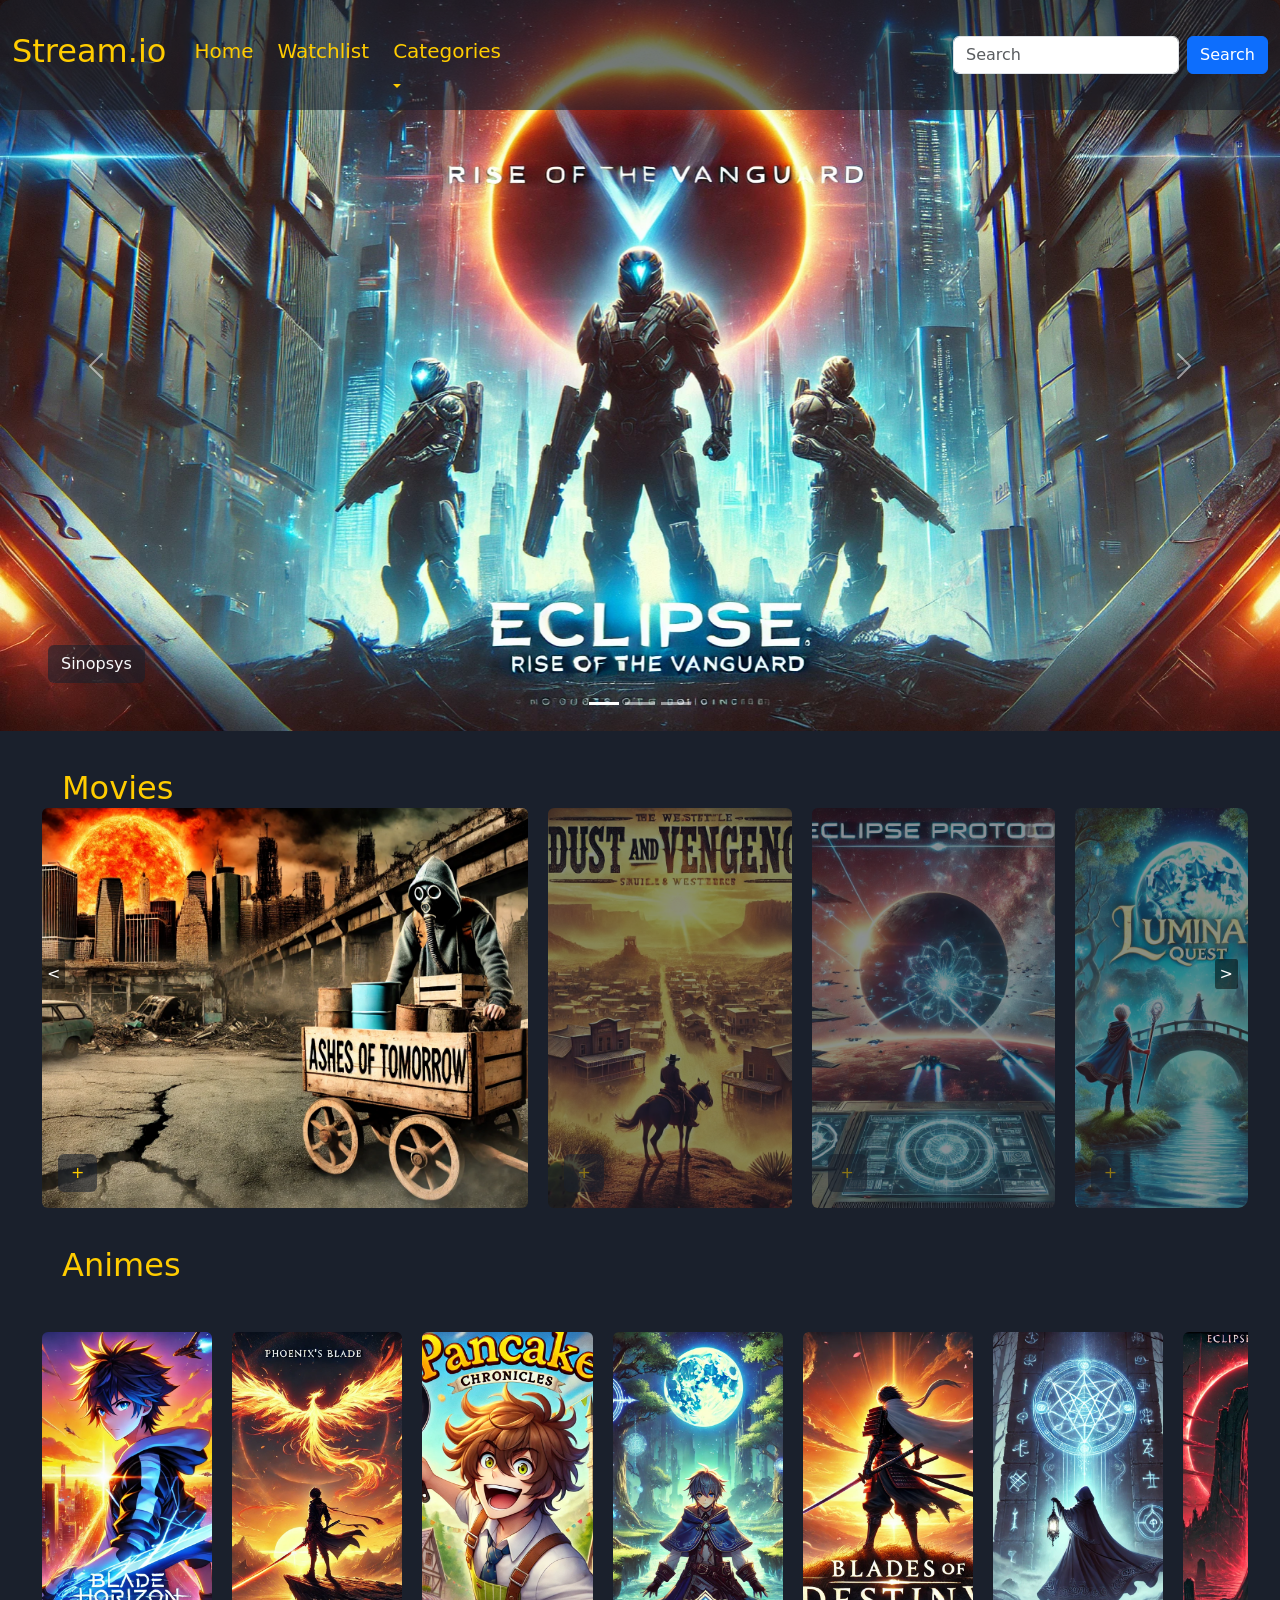
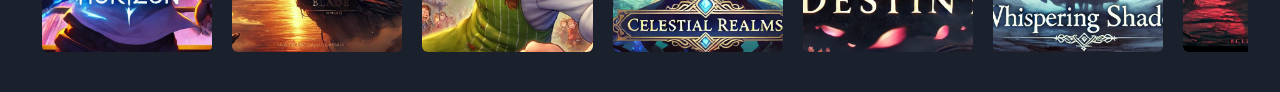
<file: index.html>
<!DOCTYPE html>
<html lang="en">
	<head>
		<meta charset="UTF-8" />
		<meta name="viewport" content="width=device-width, initial-scale=1.0" />
		<title>Stream.io</title>
		<link rel="stylesheet" href="style.css" />
		<link
			href="https://cdn.jsdelivr.net/npm/bootstrap@5.3.3/dist/css/bootstrap.min.css"
			rel="stylesheet"
			integrity="sha384-QWTKZyjpPEjISv5WaRU9OFeRpok6YctnYmDr5pNlyT2bRjXh0JMhjY6hW+ALEwIH"
			crossorigin="anonymous"
		/>
		<script src="script.js" defer></script>
	</head>
	<body
		style="
			display: flex;
			flex-direction: column;
			align-items: center;
			background-color: rgba(26, 32, 44, 1);
		"
	>
		<div
			style="width: 100%"
			class="position-relative d-flex justify-content-center align-items-center my-0"
		>
			<nav
				style="
					height: 15%;
					display: flex;
					align-items: center;
					justify-content: center;
				"
				class="navbar position-absolute align-self-center navbar-expand-lg custom-color-midnightblue-bg"
			>
				<div class="container-fluid position-relative">
					<a class="navbar-brand custom-color-richyellow-text" href="#"
						><h2 class="font-weight-bold">Stream.io</h2></a
					>
					<button
						class="navbar-toggler position-absolute custom-color-blue-bg top-0 end-0"
						type="button"
						data-bs-toggle="collapse"
						data-bs-target="#navbarSupportedContent"
						aria-controls="navbarSupportedContent"
						aria-expanded="false"
						aria-label="Toggle navigation"
					>
						<span class="navbar-toggler-icon"></span>
					</button>
					<div
						class="collapse navbar-collapse align-middle custom-bg custom-color-slategray-bg"
						id="navbarSupportedContent"
					>
						<ul class="navbar-nav me-auto mb-2 mb-lg-0">
							<li class="nav-item">
								<a
									class="nav-link active custom-color-blue-text"
									aria-current="page"
									href="#"
									><h5
										class="mt-4 p-1 font-weight-bold custom-color-richyellow-text"
									>
										Home
									</h5>
								</a>
							</li>
							<li class="nav-item">
								<a
									class="nav-link custom-color-blue-text font-weight-bold"
									href="#"
									><h5
										class="mt-4 p-1 font-weight-bold custom-color-richyellow-text"
									>
										Watchlist
									</h5></a
								>
							</li>
							<li class="nav-item dropdown">
								<a
									class="nav-link dropdown-toggle custom-color-blue-text font-weight-bold custom-color-richyellow-text"
									href="#"
									role="button"
									data-bs-toggle="dropdown"
									aria-expanded="false"
									><h5
										class="mt-4 p-1 font-weight-bold custom-color-richyellow-text"
									>
										Categories
									</h5>
								</a>
								<ul class="dropdown-menu">
									<div class="container">
										<div class="row">
											<!-- Column 1 -->
											<div class="col">
												<li>
													<a
														class="dropdown-item custom-color-blue-text"
														href="#"
														>Action & Adventure</a
													>
												</li>
												<li>
													<a
														class="dropdown-item custom-color-blue-text"
														href="#"
														>Comedy</a
													>
												</li>
												<li>
													<a
														class="dropdown-item custom-color-blue-text"
														href="#"
														>Anime</a
													>
												</li>
											</div>

											<!-- Column 2 -->
											<div class="col">
												<li>
													<a
														class="dropdown-item custom-color-blue-text"
														href="#"
														>Documentary</a
													>
												</li>
												<li>
													<a
														class="dropdown-item custom-color-blue-text"
														href="#"
														>Drama</a
													>
												</li>
												<li>
													<a
														class="dropdown-item custom-color-blue-text"
														href="#"
														>Fantasy</a
													>
												</li>
											</div>

											<!-- Column 3 -->
											<div class="col">
												<li>
													<a
														class="dropdown-item custom-color-blue-text"
														href="#"
														>Thriller</a
													>
												</li>
												<li>
													<a
														class="dropdown-item custom-color-blue-text"
														href="#"
														>Romance</a
													>
												</li>
												<li>
													<a
														class="dropdown-item custom-color-blue-text"
														href="#"
														>Science Fiction</a
													>
												</li>
											</div>
										</div>
									</div>
								</ul>
							</li>
						</ul>
						<form class="d-flex" role="search">
							<input
								class="form-control me-2"
								type="search"
								placeholder="Search"
								aria-label="Search"
							/>
							<button class="btn btn-primary" type="submit">Search</button>
						</form>
					</div>
				</div>
			</nav>
			<div id="carouselExampleIndicators" class="carousel slide w-100 h-100">
				<div class="carousel-indicators">
					<button
						type="button"
						data-bs-target="#carouselExampleIndicators"
						data-bs-slide-to="0"
						class="active"
						aria-current="true"
						aria-label="Slide 1"
					></button>
					<button
						type="button"
						data-bs-target="#carouselExampleIndicators"
						data-bs-slide-to="1"
						aria-label="Slide 2"
					></button>
					<button
						type="button"
						data-bs-target="#carouselExampleIndicators"
						data-bs-slide-to="2"
						aria-label="Slide 3"
					></button>
				</div>
				<div class="carousel-inner">
					<div class="carousel-item active">
						<button
							type="button"
							class="btn sm-w-25 sm-h-25 custom-color-midnightblue-bg text-light position-absolute bottom-0 mb-5 mx-5 z-3 h1"
							tabindex="10"
							data-bs-toggle="modal"
							data-bs-target="#exampleModal1"
						>
							Sinopsys
						</button>
						<div
							class="modal fade"
							id="exampleModal1"
							tabindex="-1"
							aria-labelledby="exampleModalLabel"
							aria-hidden="true"
						>
							<div class="modal-dialog custom-color-midnightblue-bg">
								<div
									class="modal-content custom-color-midnightblue-bg text-light"
								>
									<div class="modal-header">
										<h1 class="modal-title h1" id="exampleModalLabel">
											Eclipse: Rise of the Vanguard
										</h1>
										<button
											type="button"
											class="btn-close bg-light"
											data-bs-dismiss="modal"
											aria-label="Close"
										></button>
									</div>
									<div class="modal-body">
										In the distant future, humanity's last great city, Aurora
										Prime, stands as a beacon of hope on a fractured Earth. But
										peace shatters when an ancient alien race awakens, led by
										colossal biomechanical warlords. As cities fall and skies
										burn, the Vanguard, an elite team of operatives with
										cutting-edge technology and cybernetic enhancements, steps
										up to defend humanity. Armed with advanced weaponry and
										aided by mysterious alien allies, the Vanguard must uncover
										the secret of the alien invaders and activate the ancient
										planetary defense system known as Eclipse. With time running
										out, the team faces impossible odds, epic battles, and a
										fight for the very survival of Earth.
									</div>
									<div class="modal-footer">
										<button type="button" class="btn btn-primary">Go to</button>
									</div>
								</div>
							</div>
						</div>
						<img
							src="./images/eclipse.webp"
							class="d-block w-100 h-100"
							alt="..."
						/>
					</div>
					<div class="carousel-item">
						<button
							type="button"
							class="btn sm-w-25 sm-h-25 custom-color-midnightblue-bg text-light position-absolute bottom-0 mb-5 mx-5 z-3 h1"
							tabindex="10"
							data-bs-toggle="modal"
							data-bs-target="#exampleModal2"
						>
							Sinopsys
						</button>
						<div
							class="modal fade"
							id="exampleModal2"
							tabindex="-1"
							aria-labelledby="exampleModalLabel"
							aria-hidden="true"
						>
							<div class="modal-dialog custom-color-midnightblue-bg">
								<div
									class="modal-content custom-color-midnightblue-bg text-light"
								>
									<div class="modal-header">
										<h1 class="modal-title h1" id="exampleModalLabel">
											Galactics
										</h1>
										<button
											type="button"
											class="btn-close bg-light"
											data-bs-dismiss="modal"
											aria-label="Close"
										></button>
									</div>
									<div class="modal-body">
										In a universe on the brink of collapse, an unlikely crew of
										diverse and heroic adventurers bands together to save their
										galaxy. Featuring a fearless leader, a tech-savvy alien, a
										cunning sharpshooter, and a reprogrammed battle droid, the
										team ventures into uncharted worlds teeming with danger,
										wonder, and humor.
									</div>
									<div class="modal-footer">
										<button type="button" class="btn btn-primary">Go to</button>
									</div>
								</div>
							</div>
						</div>
						<img
							src="./images/galactics.webp"
							class="d-block w-100 h-100"
							alt="..."
						/>
					</div>
					<div class="carousel-item">
						<button
							type="button"
							class="btn sm-w-25 sm-h-25 custom-color-midnightblue-bg text-light position-absolute bottom-0 mb-5 mx-5 z-3 h1"
							tabindex="10"
							data-bs-toggle="modal"
							data-bs-target="#exampleModal3"
						>
							Sinopsys
						</button>
						<div
							class="modal fade"
							id="exampleModal3"
							tabindex="-1"
							aria-labelledby="exampleModalLabel"
							aria-hidden="true"
						>
							<div class="modal-dialog custom-color-midnightblue-bg">
								<div
									class="modal-content custom-color-midnightblue-bg text-light"
								>
									<div class="modal-header">
										<h1 class="modal-title h1" id="exampleModalLabel">
											Dimensions Unleashed
										</h1>
										<button
											type="button"
											class="btn-close bg-light"
											data-bs-dismiss="modal"
											aria-label="Close"
										></button>
									</div>
									<div class="modal-body">
										When a quirky yet brilliant scientist, Professor Quirk,
										accidentally activates his prototype "Dimension Shifter," he
										drags his unsuspecting intern, Milo, into a wild journey
										across bizarre and chaotic universes. From battling sentient
										UFOs to befriending alien outcasts, the duo must navigate
										strange new worlds to repair the device and find their way
										home. With each dimension more unpredictable than the last,
										their bond is tested as they uncover a looming threat that
										could collapse all realities. Can Professor Quirk's
										eccentric inventions and Milo's unexpected resourcefulness
										save the multiverse in time?
									</div>
									<div class="modal-footer">
										<button type="button" class="btn btn-primary">Go to</button>
									</div>
								</div>
							</div>
						</div>
						<img
							src="./images/dimensions-unleashed.webp"
							class="d-block w-100 h-100"
							alt="..."
						/>
					</div>
				</div>
				<button
					class="carousel-control-prev"
					type="button"
					data-bs-target="#carouselExampleIndicators"
					data-bs-slide="prev"
				>
					<span class="carousel-control-prev-icon" aria-hidden="true"></span>
					<span class="visually-hidden">Previous</span>
				</button>
				<button
					class="carousel-control-next"
					type="button"
					data-bs-target="#carouselExampleIndicators"
					data-bs-slide="next"
				>
					<span class="carousel-control-next-icon" aria-hidden="true"></span>
					<span class="visually-hidden">Next</span>
				</button>
			</div>
		</div>
		<div id="main-car-container" class="m-2 p-0">
			<h2 class="custom-color-richyellow-text">Movies</h2>
			<div id="carrousel2">
				<div class="carrousel-item2 position-relative" id="item1">
					<button
						class="btn custom-color-midnightblue-bg custom-color-richyellow-text position-absolute bottom-0 mb-3 mx-3"
					>
						+
					</button>
					<div
						class="carrousel-content text-light position-absolute bottom-0"
					></div>
				</div>
				<div class="carrousel-item2 position-relative" id="item2">
					<button
						class="btn custom-color-midnightblue-bg custom-color-richyellow-text position-absolute bottom-0 mb-3 mx-3"
					>
						+
					</button>
					<div
						class="carrousel-content text-light position-absolute bottom-0"
					></div>
				</div>
				<div class="carrousel-item2 position-relative" id="item3">
					<button
						class="btn custom-color-midnightblue-bg custom-color-richyellow-text position-absolute bottom-0 mb-3 mx-3"
					>
						+
					</button>
					<div
						class="carrousel-content text-light position-absolute bottom-0"
					></div>
				</div>
				<div class="carrousel-item2 position-relative" id="item4">
					<button
						class="btn custom-color-midnightblue-bg custom-color-richyellow-text position-absolute bottom-0 mb-3 mx-3"
					>
						+
					</button>
					<div
						class="carrousel-content text-light position-absolute bottom-0"
					></div>
				</div>
				<div class="carrousel-item2 position-relative" id="item5">
					<button
						class="btn custom-color-midnightblue-bg custom-color-richyellow-text position-absolute bottom-0 mb-3 mx-3"
					>
						+
					</button>
					<div
						class="carrousel-content text-light position-absolute bottom-0"
					></div>
				</div>
				<div class="carrousel-item2 position-relative" id="item6">
					<button
						class="btn custom-color-midnightblue-bg custom-color-richyellow-text position-absolute bottom-0 mb-3 mx-3"
					>
						+
					</button>
					<div
						class="carrousel-content text-light position-absolute bottom-0"
					></div>
				</div>
				<div class="carrousel-item2 position-relative" id="item7">
					<button
						class="btn custom-color-midnightblue-bg custom-color-richyellow-text position-absolute bottom-0 mb-3 mx-3"
					>
						+
					</button>
					<div
						class="carrousel-content text-light position-absolute bottom-0"
					></div>
				</div>
				<div class="carrousel-item2 position-relative" id="item8">
					<button
						class="btn custom-color-midnightblue-bg custom-color-richyellow-text position-absolute bottom-0 mb-3 mx-3"
					>
						+
					</button>
					<div
						class="carrousel-content text-light position-absolute bottom-0 position-relative"
					></div>
				</div>
			</div>
			<button onclick="changeActivePrev()" id="prev"><</button>
			<button onclick="changeActiveNext()" id="next">></button>
		</div>
		<div id="animes-container" class="m-0 mx-2 p-0">
			<h2 class="mb-2 custom-color-richyellow-text">Animes</h2>
			<div id="carousel3">
				<div class="carousel-item3 position-relative" id="item9">
					<div class="hidden-div">
						<p class="anime-description">
							Follow Kyro, a rebellious teen gifted with a mythical blade that
							holds the power to alter fate. He must uncover the secrets behind
							the blade and its connection to his missing family.
						</p>
						<button
							class="btn custom-color-midnightblue-bg custom-color-richyellow-text position-absolute bottom-0 mb-2 mx-2"
						>
							+
						</button>
					</div>
				</div>
				<div class="carousel-item3 position-relative" id="item10">
					<div class="hidden-div">
						<p class="anime-description">
							In a world where ancient spirits forge legendary weapons, the last
							warrior of the Ember Clan wields the mythical Phoenix's Blade, a
							fiery katana said to contain the soul of a celestial phoenix.
						</p>
						<button
							class="btn custom-color-midnightblue-bg custom-color-richyellow-text position-absolute bottom-0 mb-2 mx-2"
						>
							+
						</button>
					</div>
				</div>
				<div class="carousel-item3 position-relative" id="item11">
					<div class="hidden-div">
						<p class="anime-description">
							In the quirky town of Fluffington, aspiring chef Hiro has one
							dream: create the ultimate pancake and earn the title of "Pancake
							King". Hiro will embarks on hilarious culinary adventures,
							battling rogue ingredients and facing rival chefs with eccentric
							styles.
						</p>
						<button
							class="btn custom-color-midnightblue-bg custom-color-richyellow-text position-absolute bottom-0 mb-2 mx-2"
						>
							+
						</button>
					</div>
				</div>
				<div class="carousel-item3 position-relative" id="item12">
					<div class="hidden-div">
						<p class="anime-description">
							In the boundless skies of the Celestial Realms, Lyra discovers a
							magical staff with an ancient power capable of shaping the islands
							she calls home. As shadows of a forgotten enemy rise, Lyra's
							journey becomes a race against time to save her world from
							unraveling into chaos.
						</p>
						<button
							class="btn custom-color-midnightblue-bg custom-color-richyellow-text position-absolute bottom-0 mb-2 mx-2"
						>
							+
						</button>
					</div>
				</div>
				<div class="carousel-item3 position-relative" id="item13">
					<div class="hidden-div">
						<p class="anime-description">
							In a land torn by war, Akira wields the mystical Blades of
							Destiny, said to hold the power to reshape fate. Akira must face
							impossible odds to defend his homeland and uncover the truth
							behind an ancient power, where courage, sacrifice, and destiny
							collide in this epic tale.
						</p>
						<button
							class="btn custom-color-midnightblue-bg custom-color-richyellow-text position-absolute bottom-0 mb-2 mx-2"
						>
							+
						</button>
					</div>
				</div>
				<div class="carousel-item3 position-relative" id="item14">
					<div class="hidden-div">
						<p class="anime-description">
							When the sun sets on the cursed forest of Ashenwood, the whispers
							of forgotten souls call to those brave enough to listen. Ashura is
							drawn into the fog-covered woods, where glowing runes and ancient
							secrets guard a path to unimaginable power—or doom.
						</p>
						<button
							class="btn custom-color-midnightblue-bg custom-color-richyellow-text position-absolute bottom-0 mb-2 mx-2"
						>
							+
						</button>
					</div>
				</div>
				<div class="carousel-item3 position-relative" id="item15">
					<div class="hidden-div">
						<p class="anime-description">
							In the remnants of a dying world, an ancient gateway looms, its
							crimson glow piercing the blood-red sky. A lone wanderer stands
							before it, burdened with the fate of all that remains. This is a
							tale of sacrifice, despair, and the unrelenting pull of the abyss.
						</p>
						<button
							class="btn custom-color-midnightblue-bg custom-color-richyellow-text position-absolute bottom-0 mb-2 mx-2"
						>
							+
						</button>
					</div>
				</div>
				<div class="carousel-item3 position-relative" id="item16">
					<div class="hidden-div">
						<p class="anime-description">
							When you need a hero, you get… Captain Chaos! In this
							laugh-out-loud anime, a well-meaning but clumsy superhero battles
							everyday mishaps instead of supervillains. Packed with absurd
							situations and a cast of quirky sidekicks, this tale will leave
							you in stitches.
						</p>
						<button
							class="btn custom-color-midnightblue-bg custom-color-richyellow-text position-absolute bottom-0 mb-2 mx-2"
						>
							+
						</button>
					</div>
				</div>
			</div>
		</div>
		<script
			src="https://cdn.jsdelivr.net/npm/bootstrap@5.3.3/dist/js/bootstrap.bundle.min.js"
			integrity="sha384-YvpcrYf0tY3lHB60NNkmXc5s9fDVZLESaAA55NDzOxhy9GkcIdslK1eN7N6jIeHz"
			crossorigin="anonymous"
		></script>
	</body>
</html>
</file>
<file: style.css>
@media (width >= 992px) {
	.custom-bg {
		background-color: rgba(26, 32, 44, 0) !important;
	}
}

.custom-color-midnightblue-bg {
	background-color: rgba(26, 32, 44, 0.6) !important;
	border-radius: 10px;
}
.custom-color-blue-bg {
	background-color: #3b82f6 !important;
}
.custom-color-blue-text {
	color: #3b82f6 !important;
}
.custom-color-orange-text {
	color: #ff6b3b !important;
}
.custom-color-slategray-text {
	color: #718096 !important;
}
.custom-color-richyellow-text {
	color: #ffcc00 !important;
}
.custom-color-slategray-bg {
	background-color: rgba(71, 80, 96, 0.8);
	border-radius: 10px;
}

.navbar {
	top: 0;
	left: 0;
	width: 100%;
	z-index: 10;
	background: rgba(0, 0, 0, 0);
	color: white;
}

#main-container {
	height: 800px !important;
}

#main-car-container,
#animes-container {
	position: relative;
	width: 95%;
}
#main-car-container h2,
#animes-container h2 {
	margin-left: 30px;
	margin-top: 30px;
	margin-bottom: 0px;
}
#carrousel2,
#carousel3 {
	position: relative;
	display: flex;
	overflow-x: scroll;
	justify-content: flex-start;
	align-items: center;
	margin: 0;
	width: 100%;
	background-color: rgba(26, 32, 44, 1);
	height: 400px;
	border-radius: 10px;
	padding: 0;
	scroll-behavior: smooth;
}

.carrousel-item2 {
	width: 15%;
	height: 80%;
	margin: 0 10px;
	border-radius: 6px;
	opacity: 0.5;
	transition: all 0.3s ease;
	flex-shrink: 0; /* Prevents items from shrinking */
}

.carrousel-item-active {
	background-color: rgb(155, 181, 125);
	width: 60%;
	height: 80%;
	margin: 0 10px;
	border-radius: 6px;
	transition: all 0.3s ease;
	opacity: 1;
}

#prev,
#next {
	position: absolute;
	top: 50%;
	transform: translateY(-50%);
	background-color: rgba(0, 0, 0, 0.5);
	color: white;
	border: none;
	border-radius: 10%;
	padding: 5px;
	cursor: pointer;
	z-index: 1;
	height: 30px;
	display: flex;
	align-items: center;
}

#prev {
	left: 10px;
}
#next {
	right: 10px;
}

#item1 {
	background-image: url("./images/series-ideas/ashes-of-tomorrow.webp");
	background-repeat: no-repeat;
	background-size: cover;
	background-position: center;
}
#item2 {
	background-image: url("./images/series-ideas/dust-and-vengeance.webp");
	background-repeat: no-repeat;
	background-size: cover;
	background-position: top;
}
#item3 {
	background-image: url("./images/series-ideas/eclipse-protocol.webp");
	background-repeat: no-repeat;
	background-size: cover;
	background-position: top;
}
#item4 {
	background-image: url("./images/series-ideas/luminas-quest.webp");
	background-repeat: no-repeat;
	background-size: cover;
	background-position: top;
}
#item5 {
	background-image: url("./images/series-ideas/shadow-pursuit.webp");
	background-repeat: no-repeat;
	background-size: cover;
	background-position: right;
}
#item6 {
	background-image: url("./images/series-ideas/the-great-bake-off-heist.webp");
	background-repeat: no-repeat;
	background-size: cover;
	background-position: top;
}
#item7 {
	background-image: url("./images/series-ideas/the-hollow-manor.webp");
	background-repeat: no-repeat;
	background-size: cover;
	background-position: left;
}
#item8 {
	background-image: url("./images/series-ideas/the-whispering-grove.webp");
	background-repeat: no-repeat;
	background-size: cover;
	background-position: top;
}

.carousel-item3 {
	width: 40%;
	height: 80%;
	margin: 0 10px;
	border-radius: 6px;
	opacity: 1;
	transition: all 0.3s ease;
	flex-shrink: 0;
}
.carousel-item3:hover {
	background-position: top;
	background-size: contain;
	width: 65%;
	height: 100%;
}
.anime-description {
	color: white;
	margin: 5px;
	text-align: start;
}

#item9 {
	background-image: url("./images/animes-ideas/blade-horizon.webp");
	background-repeat: no-repeat;
	background-size: cover;
	background-position: center;
}
#item10 {
	background-image: url("./images/animes-ideas/phoenix-blade.webp");
	background-repeat: no-repeat;
	background-size: cover;
	background-position: center;
}
#item11 {
	background-image: url("./images/animes-ideas/pancake-chronicles.webp");
	background-repeat: no-repeat;
	background-size: cover;
	background-position: center;
}
#item12 {
	background-image: url("./images/animes-ideas/celestial-realms.webp");
	background-repeat: no-repeat;
	background-size: cover;
	background-position: center;
}
#item13 {
	background-image: url("./images/animes-ideas/blades-of-destiny.webp");
	background-repeat: no-repeat;
	background-size: cover;
	background-position: center;
}
#item14 {
	background-image: url("./images/animes-ideas/whispering-shadows.webp");
	background-repeat: no-repeat;
	background-size: cover;
	background-position: center;
}
#item15 {
	background-image: url("./images/animes-ideas/eclipse-of-the-abyss.webp");
	background-repeat: no-repeat;
	background-size: cover;
	background-position: center;
}
#item16 {
	background-image: url("./images/animes-ideas/the-misadventures-of-captain-chaos.webp");
	background-repeat: no-repeat;
	background-size: cover;
	background-position: center;
}
.hidden-div {
	opacity: 0;
	position: absolute;
	border: 2px solid black;
	border-radius: 5px;
	background-color: black;
	bottom: 0;
	height: 50%;
	width: 100%;
	transition: opacity 0.3s ease;
}
.hidden-div.visible {
	opacity: 1;
}

@media (width >= 900px) {
	.carrousel-item2 {
		background-color: rgb(155, 181, 125);
		width: 20%;
		height: 100%;
		margin: 0 10px;
		border-radius: 6px;
		opacity: 0.5;
		transition: all 0.3s ease;
		flex-shrink: 0; /* Prevents items from shrinking */
	}
	.carrousel-item-active {
		background-color: rgb(155, 181, 125);
		width: 40%;
		height: 100%;
		margin: 0 10px;
		border-radius: 6px;
		transition: all 0.3s ease;
		opacity: 1;
	}
	#item1 {
		background-image: url("./images/series-ideas/ashes-of-tomorrow.webp");
		background-repeat: no-repeat;
		background-size: cover;
		background-position: center;
	}
	#item2 {
		background-image: url("./images/series-ideas/dust-and-vengeance.webp");
		background-repeat: no-repeat;
		background-size: cover;
		background-position: center;
	}
	#item3 {
		background-image: url("./images/series-ideas/eclipse-protocol.webp");
		background-repeat: no-repeat;
		background-size: cover;
		background-position: center;
	}
	#item4 {
		background-image: url("./images/series-ideas/luminas-quest.webp");
		background-repeat: no-repeat;
		background-size: cover;
		background-position: center;
	}
	#item5 {
		background-image: url("./images/series-ideas/shadow-pursuit.webp");
		background-repeat: no-repeat;
		background-size: cover;
		background-position: center;
	}
	#item6 {
		background-image: url("./images/series-ideas/the-great-bake-off-heist.webp");
		background-repeat: no-repeat;
		background-size: cover;
		background-position: center;
	}
	#item7 {
		background-image: url("./images/series-ideas/the-hollow-manor.webp");
		background-repeat: no-repeat;
		background-size: cover;
		background-position: center;
	}
	#item8 {
		background-image: url("./images/series-ideas/the-whispering-grove.webp");
		background-repeat: no-repeat;
		background-size: cover;
		background-position: center;
	}
	.carousel-item3 {
		width: 14%;
		height: 80%;
		margin: 0 10px;
		border-radius: 6px;
		opacity: 1;
		transition: all 0.3s ease;
		flex-shrink: 0;
	}
	.carousel-item3:hover {
		background-position: top;
		background-size: contain;
		width: 35%;
		height: 100%;
	}
	.anime-description {
		color: white;
		margin: 5px;
		text-align: start;
	}

	#item9 {
		background-image: url("./images/animes-ideas/blade-horizon.webp");
		background-repeat: no-repeat;
		background-size: cover;
		background-position: center;
	}
	#item10 {
		background-image: url("./images/animes-ideas/phoenix-blade.webp");
		background-repeat: no-repeat;
		background-size: cover;
		background-position: center;
	}
	#item11 {
		background-image: url("./images/animes-ideas/pancake-chronicles.webp");
		background-repeat: no-repeat;
		background-size: cover;
		background-position: center;
	}
	#item12 {
		background-image: url("./images/animes-ideas/celestial-realms.webp");
		background-repeat: no-repeat;
		background-size: cover;
		background-position: center;
	}
	#item13 {
		background-image: url("./images/animes-ideas/blades-of-destiny.webp");
		background-repeat: no-repeat;
		background-size: cover;
		background-position: center;
	}
	#item14 {
		background-image: url("./images/animes-ideas/whispering-shadows.webp");
		background-repeat: no-repeat;
		background-size: cover;
		background-position: center;
	}
	#item15 {
		background-image: url("./images/animes-ideas/eclipse-of-the-abyss.webp");
		background-repeat: no-repeat;
		background-size: cover;
		background-position: center;
	}
	#item16 {
		background-image: url("./images/animes-ideas/the-misadventures-of-captain-chaos.webp");
		background-repeat: no-repeat;
		background-size: cover;
		background-position: center;
	}
	.hidden-div {
		opacity: 0;
		position: absolute;
		border: 2px solid black;
		border-radius: 5px;
		background-color: black;
		bottom: 0;
		height: 50%;
		width: 100%;
		transition: opacity 0.3s ease;
	}
	.hidden-div.visible {
		opacity: 1;
	}
}
</file>
